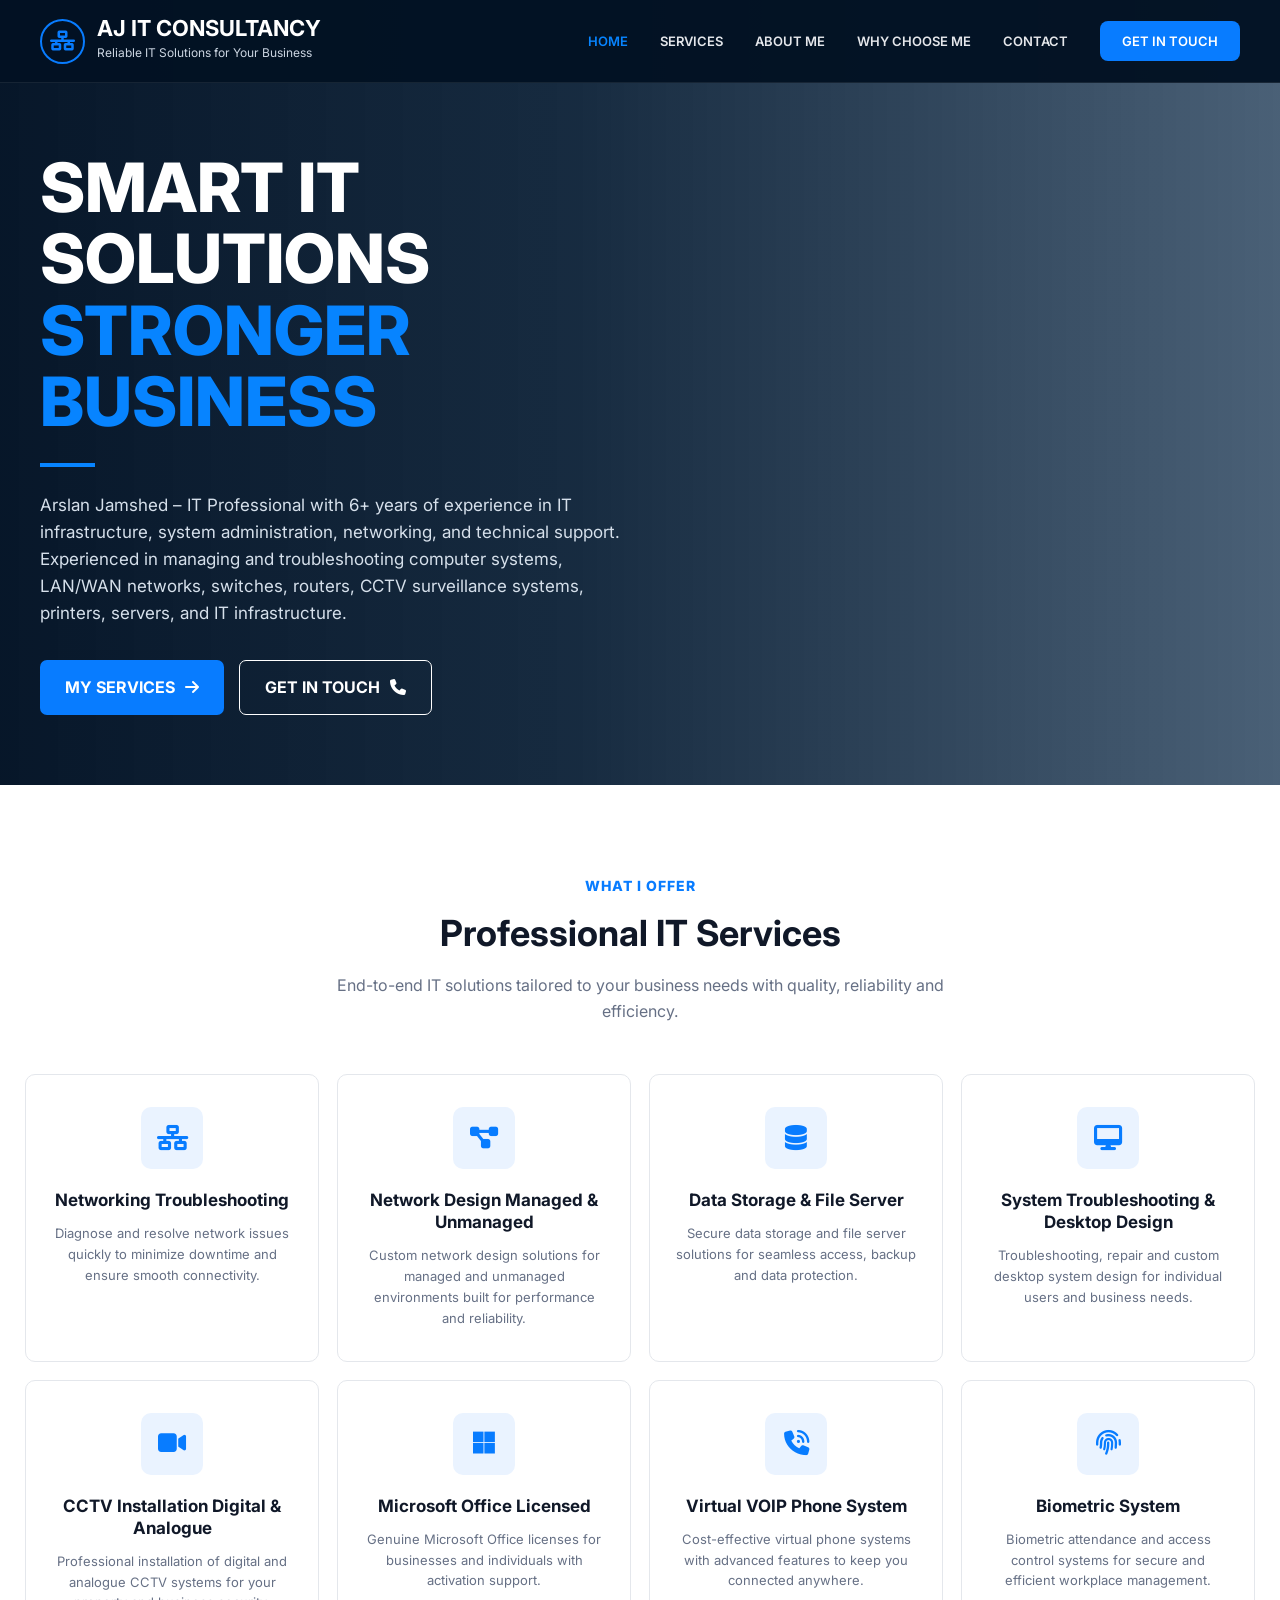
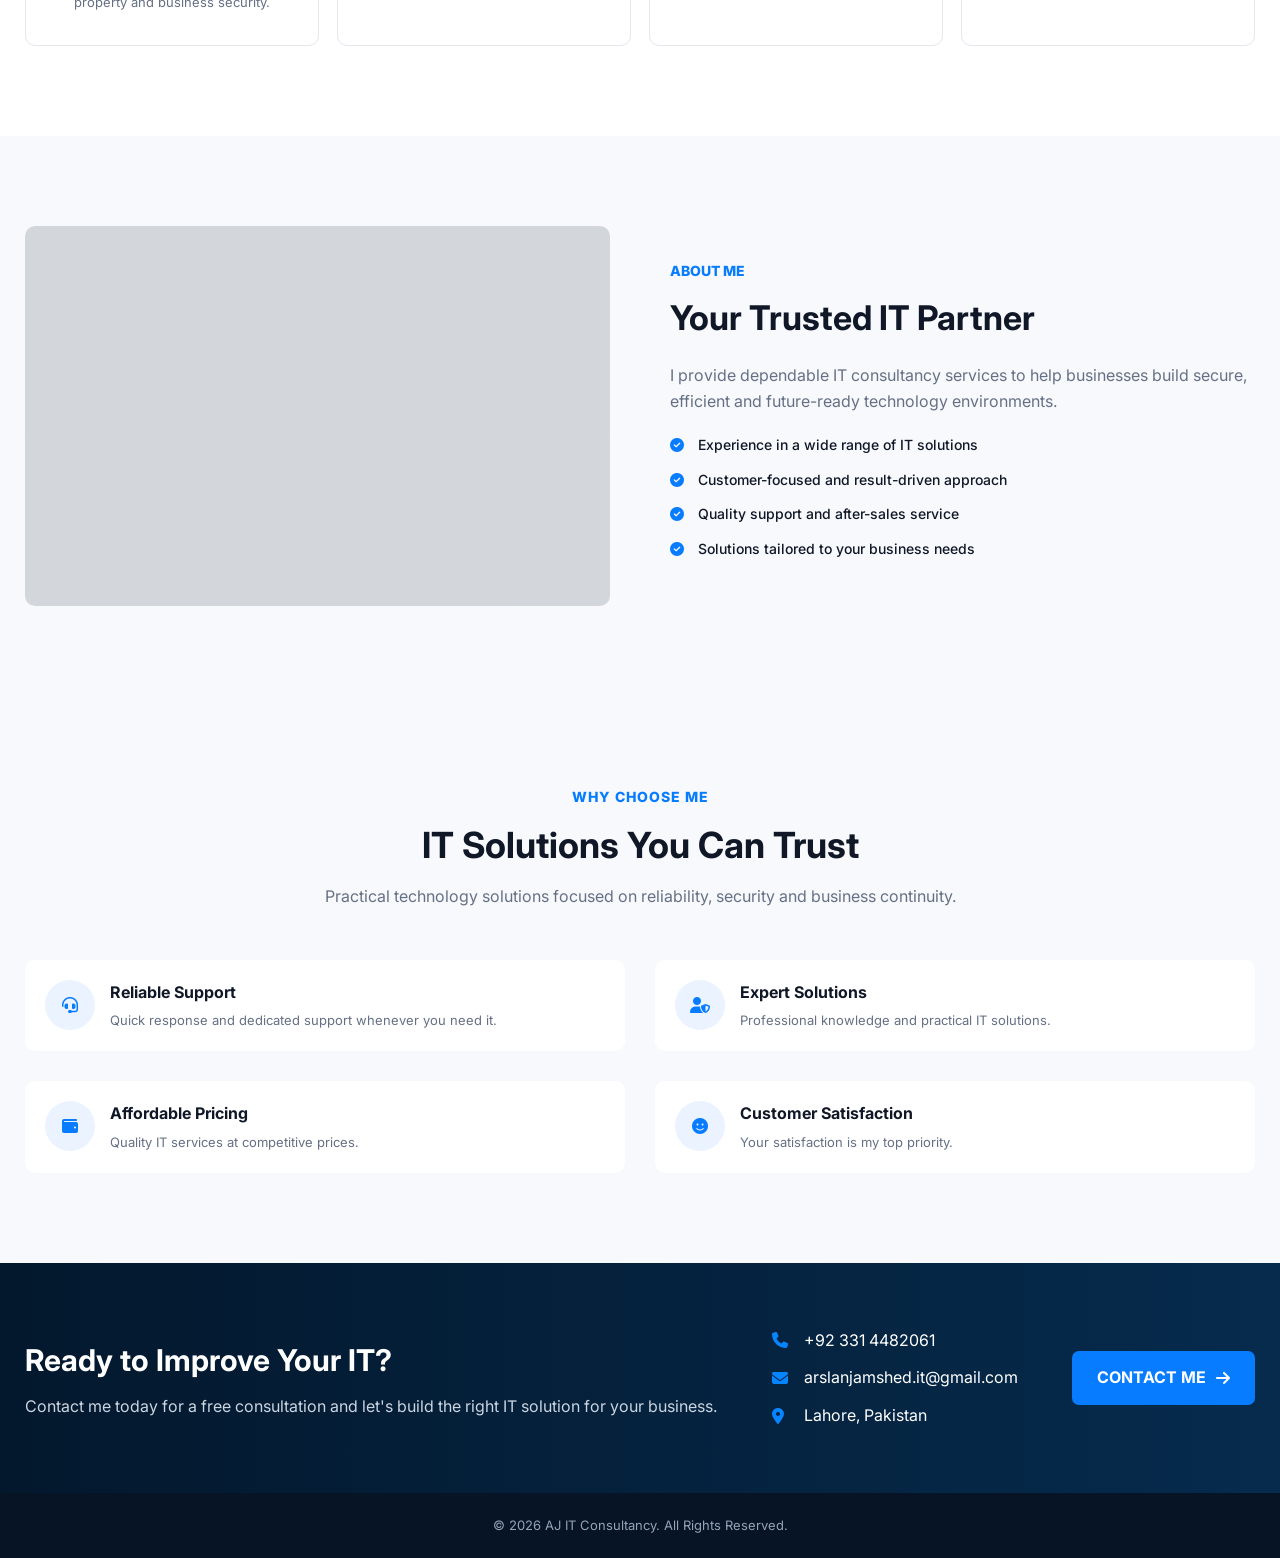
<file: index.html>
<!DOCTYPE html>
<html lang="en">
<head>
    <meta charset="UTF-8">
    <meta name="viewport" content="width=device-width, initial-scale=1.0">

    <title>AJ IT Consultancy | Reliable IT Solutions</title>

    <meta name="description"
        content="AJ IT Consultancy provides professional networking, IT support, CCTV, data storage, VoIP, Microsoft Office licensing and biometric solutions.">

    <!-- Google Font -->
    <link rel="preconnect" href="https://fonts.googleapis.com">
    <link rel="preconnect" href="https://fonts.gstatic.com" crossorigin>
    <link href="https://fonts.googleapis.com/css2?family=Inter:wght@400;500;600;700;800&display=swap" rel="stylesheet">

    <!-- Font Awesome Icons -->
    <link rel="stylesheet"
        href="https://cdnjs.cloudflare.com/ajax/libs/font-awesome/6.5.2/css/all.min.css">

    <style>

        * {
            margin: 0;
            padding: 0;
            box-sizing: border-box;
        }

        html {
            scroll-behavior: smooth;
        }

        body {
            font-family: 'Inter', sans-serif;
            color: #101828;
            background: #ffffff;
            line-height: 1.6;
        }

        a {
            text-decoration: none;
            color: inherit;
        }

        img {
            max-width: 100%;
        }

        /* =========================
           NAVIGATION
        ========================== */

        header {
            position: fixed;
            top: 0;
            left: 0;
            width: 100%;
            z-index: 1000;
            background: rgba(3, 18, 36, 0.97);
            border-bottom: 1px solid rgba(255,255,255,0.08);
        }

        .navbar {
            max-width: 1250px;
            margin: auto;
            height: 82px;
            padding: 0 25px;

            display: flex;
            align-items: center;
            justify-content: space-between;
        }

        .logo {
            display: flex;
            align-items: center;
            gap: 12px;
            color: white;
        }

        .logo-icon {
            width: 45px;
            height: 45px;
            border: 2px solid #087cff;
            border-radius: 50%;
            display: flex;
            align-items: center;
            justify-content: center;
            color: #087cff;
            font-size: 20px;
        }

        .logo-text h2 {
            font-size: 22px;
            line-height: 1;
        }

        .logo-text span {
            font-size: 12px;
            color: #cbd5e1;
        }

        .nav-links {
            display: flex;
            align-items: center;
            gap: 32px;
            list-style: none;
        }

        .nav-links a {
            color: #e5e7eb;
            font-size: 13px;
            font-weight: 600;
            transition: .3s;
        }

        .nav-links a:hover {
            color: #0784ff;
        }

        .nav-links .active {
            color: #0784ff;
        }

        .nav-button {
            background: #087cff;
            padding: 12px 22px;
            border-radius: 8px;
            color: white !important;
        }

        .nav-button:hover {
            background: #0065d1;
        }

        .menu-btn {
            display: none;
            color: white;
            font-size: 25px;
            cursor: pointer;
        }

        /* =========================
           HERO
        ========================== */

        .hero {
            min-height: 650px;
            padding-top: 82px;

            background:
                linear-gradient(
                    90deg,
                    rgba(2, 18, 37, .98) 0%,
                    rgba(3, 25, 48, .92) 45%,
                    rgba(4, 35, 66, .72) 100%
                ),
                url("https://images.unsplash.com/photo-1558494949-ef010cbdcc31?auto=format&fit=crop&w=2000&q=85");

            background-size: cover;
            background-position: center;

            display: flex;
            align-items: center;
        }

        .hero-container {
            max-width: 1250px;
            width: 100%;
            margin: auto;
            padding: 70px 25px;

            display: flex;
            align-items: center;
        }

        .hero-content {
            max-width: 650px;
            color: white;
        }

        .hero-content h1 {
            font-size: clamp(42px, 6vw, 68px);
            line-height: 1.05;
            font-weight: 800;
            margin-bottom: 25px;
        }

        .hero-content h1 span {
            display: block;
            color: #0784ff;
        }

        .hero-line {
            width: 55px;
            height: 4px;
            background: #0784ff;
            margin-bottom: 25px;
        }

        .hero-content p {
            color: #d6e0eb;
            font-size: 17px;
            max-width: 600px;
            margin-bottom: 32px;
        }

        .hero-buttons {
            display: flex;
            gap: 15px;
            flex-wrap: wrap;
        }

        .btn {
            padding: 14px 25px;
            border-radius: 7px;
            font-weight: 700;
            display: inline-flex;
            align-items: center;
            gap: 10px;
            transition: .3s;
        }

        .btn-primary {
            background: #087cff;
            color: white;
        }

        .btn-primary:hover {
            background: #0065d1;
            transform: translateY(-2px);
        }

        .btn-outline {
            border: 1px solid white;
            color: white;
        }

        .btn-outline:hover {
            background: white;
            color: #061a30;
        }

        /* =========================
           SECTION
        ========================== */

        .section {
            padding: 90px 25px;
        }

        .container {
            max-width: 1250px;
            margin: auto;
        }

        .section-heading {
            text-align: center;
            margin-bottom: 50px;
        }

        .section-heading .small-title {
            color: #087cff;
            font-size: 14px;
            font-weight: 800;
            text-transform: uppercase;
            letter-spacing: 1px;
        }

        .section-heading h2 {
            font-size: 36px;
            margin: 8px 0 10px;
        }

        .section-heading p {
            max-width: 650px;
            margin: auto;
            color: #667085;
        }

        /* =========================
           SERVICES
        ========================== */

        .services {
            background: #fff;
        }

        .service-grid {
            display: grid;
            grid-template-columns: repeat(4, 1fr);
            gap: 18px;
        }

        .service-card {
            border: 1px solid #e4e7ec;
            border-radius: 10px;
            padding: 32px 25px;
            text-align: center;
            background: white;
            transition: .3s;
        }

        .service-card:hover {
            transform: translateY(-8px);
            border-color: #b9d9ff;
            box-shadow: 0 15px 40px rgba(0, 76, 153, .10);
        }

        .service-icon {
            width: 62px;
            height: 62px;
            margin: auto auto 20px;

            display: flex;
            align-items: center;
            justify-content: center;

            background: #eaf3ff;
            color: #087cff;

            border-radius: 10px;
            font-size: 25px;
        }

        .service-card h3 {
            font-size: 17px;
            line-height: 1.3;
            margin-bottom: 12px;
        }

        .service-card p {
            color: #667085;
            font-size: 13px;
        }

        /* =========================
           ABOUT
        ========================== */

        .about-section {
            background: #f7f9fc;
        }

        .about-grid {
            display: grid;
            grid-template-columns: 1fr 1fr;
            gap: 60px;
            align-items: center;
        }

        .server-image {
            min-height: 380px;
            border-radius: 10px;

            background:
                linear-gradient(
                    rgba(3, 20, 38, .15),
                    rgba(3, 20, 38, .15)
                ),
                url("https://images.unsplash.com/photo-1558494949-ef010cbdcc31?auto=format&fit=crop&w=1000&q=80");

            background-size: cover;
            background-position: center;
        }

        .about-content .small-title {
            color: #087cff;
            font-weight: 800;
            font-size: 14px;
            text-transform: uppercase;
        }

        .about-content h2 {
            font-size: 34px;
            margin: 8px 0 18px;
        }

        .about-content p {
            color: #667085;
            margin-bottom: 20px;
        }

        .check-list {
            list-style: none;
        }

        .check-list li {
            margin: 12px 0;
            font-size: 14px;
            font-weight: 500;
        }

        .check-list i {
            color: #087cff;
            margin-right: 10px;
        }

        /* =========================
           WHY CHOOSE ME
        ========================== */

        .why-section {
            background: #f7f9fc;
        }

        .why-grid {
            display: grid;
            grid-template-columns: 1fr 1fr;
            gap: 30px;
        }

        .why-item {
            display: flex;
            gap: 15px;
            padding: 20px;
            background: white;
            border-radius: 10px;
        }

        .why-icon {
            flex: 0 0 50px;
            height: 50px;
            border-radius: 50%;
            background: #eaf3ff;
            color: #087cff;

            display: flex;
            align-items: center;
            justify-content: center;
        }

        .why-item h3 {
            font-size: 16px;
            margin-bottom: 5px;
        }

        .why-item p {
            color: #667085;
            font-size: 13px;
        }

        /* =========================
           CTA
        ========================== */

        .cta {
            background:
                linear-gradient(90deg, #03182d, #062b4d);
            color: white;
            padding: 65px 25px;
        }

        .cta-container {
            max-width: 1250px;
            margin: auto;

            display: flex;
            align-items: center;
            justify-content: space-between;
            gap: 30px;
        }

        .cta h2 {
            font-size: 30px;
            margin-bottom: 10px;
        }

        .cta p {
            color: #cbd5e1;
        }

        .contact-info {
            display: flex;
            flex-direction: column;
            gap: 12px;
        }

        .contact-info div {
            display: flex;
            align-items: center;
            gap: 12px;
        }

        .contact-info i {
            color: #0784ff;
            width: 20px;
        }

        /* =========================
           FOOTER
        ========================== */

        footer {
            background: #061426;
            color: #94a3b8;
            text-align: center;
            padding: 22px;
            font-size: 13px;
        }

        /* =========================
           MOBILE
        ========================== */

        @media (max-width: 1000px) {

            .service-grid {
                grid-template-columns: repeat(2, 1fr);
            }

            .nav-links {
                gap: 18px;
            }

        }

        @media (max-width: 768px) {

            .navbar {
                height: 70px;
            }

            .menu-btn {
                display: block;
            }

            .nav-links {
                position: absolute;
                top: 70px;
                left: 0;
                width: 100%;

                background: #031426;

                flex-direction: column;
                align-items: flex-start;

                padding: 25px;

                display: none;
            }

            .nav-links.show {
                display: flex;
            }

            .hero {
                min-height: 600px;
            }

            .hero-content h1 {
                font-size: 43px;
            }

            .about-grid,
            .why-grid {
                grid-template-columns: 1fr;
            }

            .cta-container {
                flex-direction: column;
                align-items: flex-start;
            }

        }

        @media (max-width: 550px) {

            .service-grid {
                grid-template-columns: 1fr;
            }

            .section {
                padding: 65px 18px;
            }

            .hero-container {
                padding: 60px 18px;
            }

            .hero-content p {
                font-size: 15px;
            }

            .section-heading h2 {
                font-size: 29px;
            }

            .about-content h2 {
                font-size: 29px;
            }

            .logo-text h2 {
                font-size: 18px;
            }

            .logo-text span {
                font-size: 10px;
            }

        }

    </style>
</head>

<body>

<!-- =========================
     NAVIGATION
========================== -->

<header>

    <nav class="navbar">

        <a href="#home" class="logo">

            <div class="logo-icon">
                <i class="fas fa-network-wired"></i>
            </div>

            <div class="logo-text">
                <h2>AJ IT CONSULTANCY</h2>
                <span>Reliable IT Solutions for Your Business</span>
            </div>

        </a>

        <div class="menu-btn" onclick="toggleMenu()">
            <i class="fas fa-bars"></i>
        </div>

        <ul class="nav-links" id="navLinks">

            <li>
                <a href="#home" class="active">HOME</a>
            </li>

            <li>
                <a href="#services">SERVICES</a>
            </li>

            <li>
                <a href="#about">ABOUT ME</a>
            </li>

            <li>
                <a href="#why">WHY CHOOSE ME</a>
            </li>

            <li>
                <a href="#contact">CONTACT</a>
            </li>

            <li>
                <a href="#contact" class="nav-button">
                    GET IN TOUCH
                </a>
            </li>

        </ul>

    </nav>

</header>


<!-- =========================
     HERO
========================== -->

<section class="hero" id="home">

    <div class="hero-container">

        <div class="hero-content">

            <h1>
                SMART IT SOLUTIONS
                <span>STRONGER BUSINESS</span>
            </h1>

            <div class="hero-line"></div>

            <p>
               Arslan Jamshed – IT Professional
                with 6+ years of experience in IT infrastructure,
                system administration, networking, and technical support.
                Experienced in managing and troubleshooting computer systems, LAN/WAN networks, switches, 
                routers, CCTV surveillance systems, printers, servers, and IT infrastructure.
            </p>

            <div class="hero-buttons">

                <a href="#services" class="btn btn-primary">
                    MY SERVICES
                    <i class="fas fa-arrow-right"></i>
                </a>

                <a href="#contact" class="btn btn-outline">
                    GET IN TOUCH
                    <i class="fas fa-phone"></i>
                </a>

            </div>

        </div>

    </div>

</section>


<!-- =========================
     SERVICES
========================== -->

<section class="section services" id="services">

    <div class="container">

        <div class="section-heading">

            <div class="small-title">
                WHAT I OFFER
            </div>

            <h2>
                Professional IT Services
            </h2>

            <p>
                End-to-end IT solutions tailored to your business
                needs with quality, reliability and efficiency.
            </p>

        </div>


        <div class="service-grid">


            <!-- Networking -->

            <div class="service-card">

                <div class="service-icon">
                    <i class="fas fa-network-wired"></i>
                </div>

                <h3>
                    Networking Troubleshooting
                </h3>

                <p>
                    Diagnose and resolve network issues quickly
                    to minimize downtime and ensure smooth
                    connectivity.
                </p>

            </div>


            <!-- Network Design -->

            <div class="service-card">

                <div class="service-icon">
                    <i class="fas fa-diagram-project"></i>
                </div>

                <h3>
                    Network Design
                    Managed & Unmanaged
                </h3>

                <p>
                    Custom network design solutions for managed
                    and unmanaged environments built for
                    performance and reliability.
                </p>

            </div>


            <!-- Storage -->

            <div class="service-card">

                <div class="service-icon">
                    <i class="fas fa-database"></i>
                </div>

                <h3>
                    Data Storage &
                    File Server
                </h3>

                <p>
                    Secure data storage and file server solutions
                    for seamless access, backup and data protection.
                </p>

            </div>


            <!-- System -->

            <div class="service-card">

                <div class="service-icon">
                    <i class="fas fa-desktop"></i>
                </div>

                <h3>
                    System Troubleshooting
                    & Desktop Design
                </h3>

                <p>
                    Troubleshooting, repair and custom desktop
                    system design for individual users and
                    business needs.
                </p>

            </div>


            <!-- CCTV -->

            <div class="service-card">

                <div class="service-icon">
                    <i class="fas fa-video"></i>
                </div>

                <h3>
                    CCTV Installation
                    Digital & Analogue
                </h3>

                <p>
                    Professional installation of digital and
                    analogue CCTV systems for your property
                    and business security.
                </p>

            </div>


            <!-- Microsoft -->

            <div class="service-card">

                <div class="service-icon">
                    <i class="fab fa-microsoft"></i>
                </div>

                <h3>
                    Microsoft Office
                    Licensed
                </h3>

                <p>
                    Genuine Microsoft Office licenses for
                    businesses and individuals with activation
                    support.
                </p>

            </div>


            <!-- VOIP -->

            <div class="service-card">

                <div class="service-icon">
                    <i class="fas fa-phone-volume"></i>
                </div>

                <h3>
                    Virtual VOIP
                    Phone System
                </h3>

                <p>
                    Cost-effective virtual phone systems with
                    advanced features to keep you connected
                    anywhere.
                </p>

            </div>


            <!-- Biometric -->

            <div class="service-card">

                <div class="service-icon">
                    <i class="fas fa-fingerprint"></i>
                </div>

                <h3>
                    Biometric System
                </h3>

                <p>
                    Biometric attendance and access control
                    systems for secure and efficient workplace
                    management.
                </p>

            </div>


        </div>

    </div>

</section>


<!-- =========================
     ABOUT
========================== -->

<section class="section about-section" id="about">

    <div class="container">

        <div class="about-grid">

            <div class="server-image"></div>


            <div class="about-content">

                <div class="small-title">
                    ABOUT ME
                </div>

                <h2>
                    Your Trusted IT Partner
                </h2>

                <p>
                    I provide dependable IT consultancy services
                    to help businesses build secure, efficient and
                    future-ready technology environments.
                </p>

                <ul class="check-list">

                    <li>
                        <i class="fas fa-circle-check"></i>
                        Experience in a wide range of IT solutions
                    </li>

                    <li>
                        <i class="fas fa-circle-check"></i>
                        Customer-focused and result-driven approach
                    </li>

                    <li>
                        <i class="fas fa-circle-check"></i>
                        Quality support and after-sales service
                    </li>

                    <li>
                        <i class="fas fa-circle-check"></i>
                        Solutions tailored to your business needs
                    </li>

                </ul>

            </div>

        </div>

    </div>

</section>


<!-- =========================
     WHY CHOOSE ME
========================== -->

<section class="section why-section" id="why">

    <div class="container">

        <div class="section-heading">

            <div class="small-title">
                WHY CHOOSE ME
            </div>

            <h2>
                IT Solutions You Can Trust
            </h2>

            <p>
                Practical technology solutions focused on
                reliability, security and business continuity.
            </p>

        </div>


        <div class="why-grid">


            <div class="why-item">

                <div class="why-icon">
                    <i class="fas fa-headset"></i>
                </div>

                <div>
                    <h3>
                        Reliable Support
                    </h3>

                    <p>
                        Quick response and dedicated support
                        whenever you need it.
                    </p>
                </div>

            </div>


            <div class="why-item">

                <div class="why-icon">
                    <i class="fas fa-user-shield"></i>
                </div>

                <div>
                    <h3>
                        Expert Solutions
                    </h3>

                    <p>
                        Professional knowledge and practical
                        IT solutions.
                    </p>
                </div>

            </div>


            <div class="why-item">

                <div class="why-icon">
                    <i class="fas fa-wallet"></i>
                </div>

                <div>
                    <h3>
                        Affordable Pricing
                    </h3>

                    <p>
                        Quality IT services at competitive prices.
                    </p>
                </div>

            </div>


            <div class="why-item">

                <div class="why-icon">
                    <i class="fas fa-face-smile"></i>
                </div>

                <div>
                    <h3>
                        Customer Satisfaction
                    </h3>

                    <p>
                        Your satisfaction is my top priority.
                    </p>
                </div>

            </div>


        </div>

    </div>

</section>


<!-- =========================
     CONTACT CTA
========================== -->

<section class="cta" id="contact">

    <div class="cta-container">

        <div>

            <h2>
                Ready to Improve Your IT?
            </h2>

            <p>
                Contact me today for a free consultation and
                let's build the right IT solution for your business.
            </p>

        </div>


        <div class="contact-info">

            <div>
                <i class="fas fa-phone"></i>
                <span>+92 331 4482061</span>
            </div>

            <div>
                <i class="fas fa-envelope"></i>
                <span>arslanjamshed.it@gmail.com</span>
            </div>

            <div>
                <i class="fas fa-location-dot"></i>
                <span>Lahore, Pakistan</span>
            </div>

        </div>


        <div>

            <a href="mailto:arslanjamshed.it@gmail.com"
               class="btn btn-primary">

                CONTACT ME
                <i class="fas fa-arrow-right"></i>

            </a>

        </div>

    </div>

</section>


<!-- =========================
     FOOTER
========================== -->

<footer>

    <p>
        © <span id="year"></span> AJ IT Consultancy.
        All Rights Reserved.
    </p>

</footer>


<!-- =========================
     JAVASCRIPT
========================== -->

<script>

    // Mobile menu

    function toggleMenu() {

        const nav = document.getElementById("navLinks");

        nav.classList.toggle("show");

    }


    // Current year

    document.getElementById("year").textContent =
        new Date().getFullYear();


    // Close mobile menu after clicking link

    document.querySelectorAll(".nav-links a").forEach(link => {

        link.addEventListener("click", () => {

            document
                .getElementById("navLinks")
                .classList.remove("show");

        });

    });

</script>

</body>
</html>
</file>
